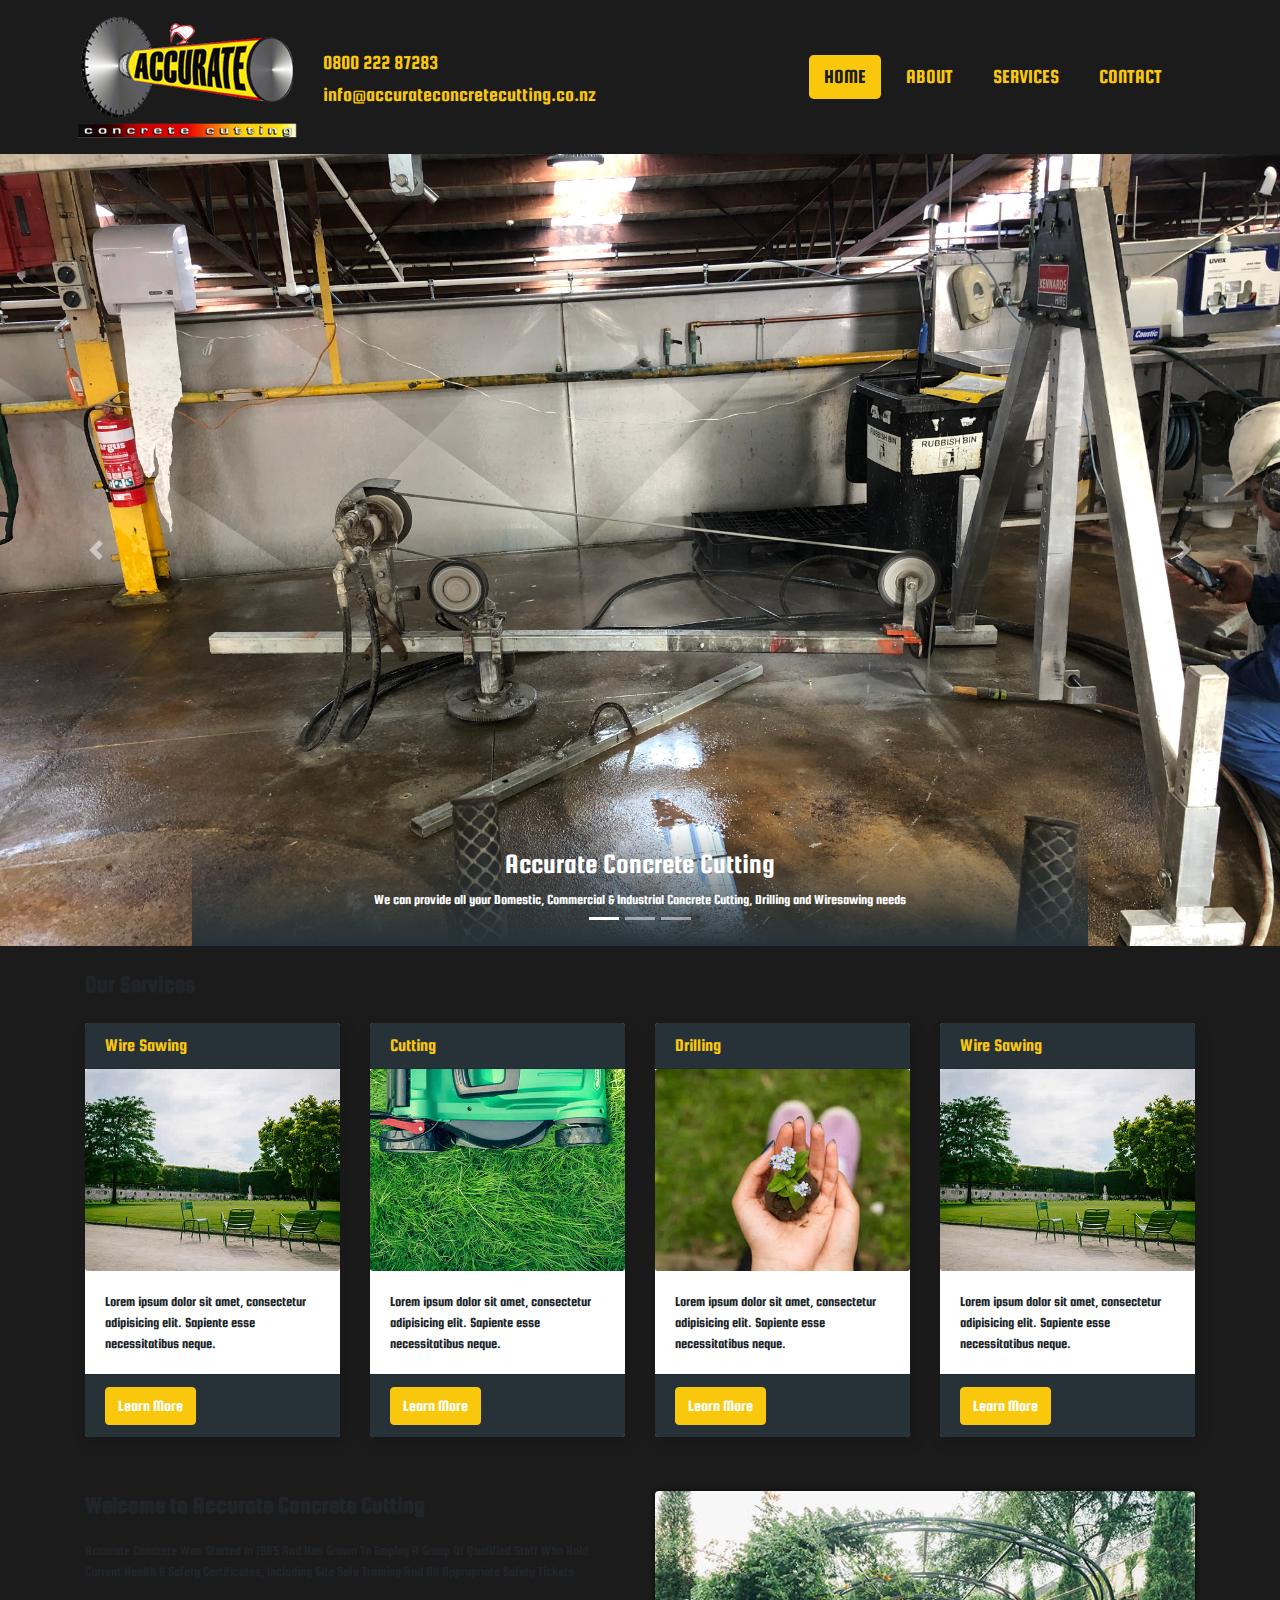
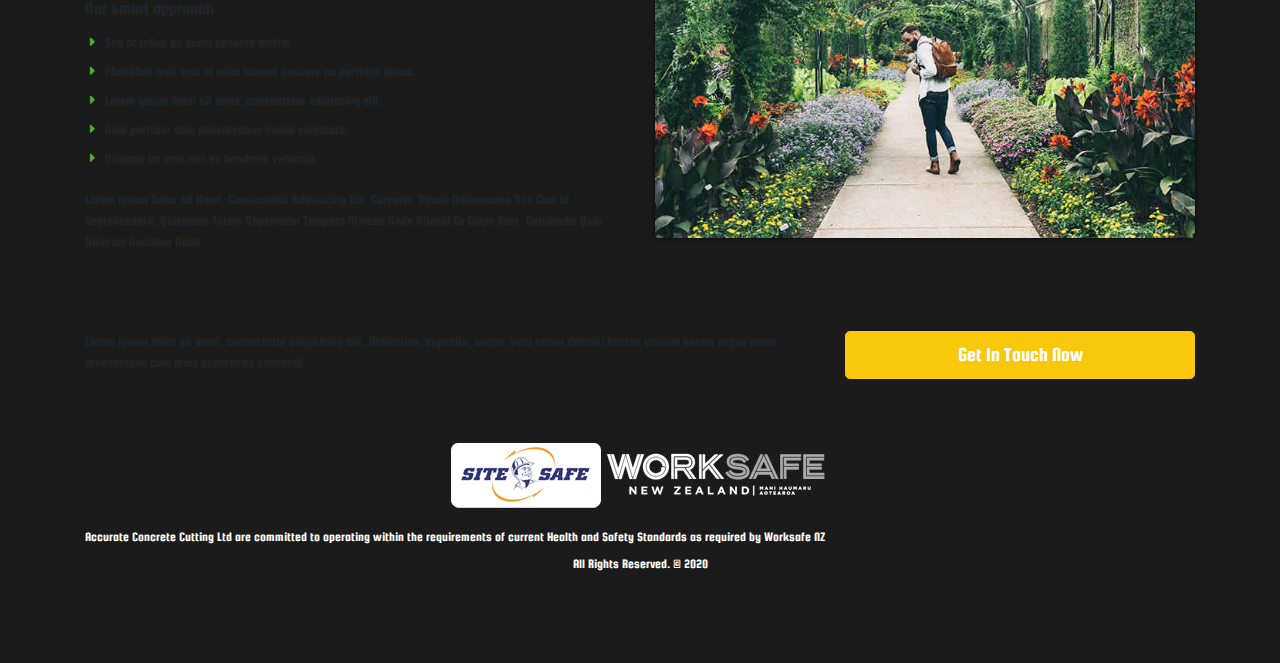
<file: public/index.html>
<!DOCTYPE html>
<html lang="en">

<head>
  <meta charset="utf-8">
  <meta name="viewport" content="width=device-width, initial-scale=1, shrink-to-fit=no">
  <meta name="description" content="">
  <meta name="keywords" content="concrete, drilling, wire, sawing" />
  <meta name="author" content="">
  <title>Accurate Concrete Cutting</title>
  <!-- Bootstrap core CSS -->
  <link href="vendor/bootstrap/css/bootstrap.min.css" rel="stylesheet">
  <!-- Fontawesome CSS -->
  <link href="css/all.css" rel="stylesheet">
  <!-- Custom styles for this template -->
  <link href="css/style.css" rel="stylesheet">

  <!-- Navigation -->
  <nav class="navbar  navbar-expand-lg navbar-dark top-nav">
    <div class="container">
      <a class="navbar-brand" href="index.html">
        <img src="images/header-logo.png" alt="logo" />
      </a>

      <ul class="navbar-contactinfo">
        <li>
          <h5>0800 222 87283</h5>
        </li>
        <li>
          <h5>info@accurateconcretecutting.co.nz</h5>
        </li>
      </ul>

      <button class="navbar-toggler navbar-toggler-right" type="button" data-toggle="collapse" data-target="#navbarResponsive" aria-controls="navbarResponsive" aria-expanded="false" aria-label="Toggle navigation">
        <span class="fas fa-bars"></span>
      </button>
      <div class="collapse navbar-collapse" id="navbarResponsive">
        <ul class="navbar-nav ml-auto">
          <li class="nav-item">
            <a class="nav-link active" href="index.html">Home</a>
          </li>
          <li class="nav-item">
            <a class="nav-link " href="about.html">About</a>
          </li>
          <li class="nav-item">
            <a class="nav-link" href="services.html">Services</a>
          </li>

          <li class="nav-item">
            <a class="nav-link" href="contact.html">Contact</a>
          </li>
        </ul>
      </div>
    </div>
  </nav>

</head>

<body>
  <!-- Page Content -->
  <div class="slider-main">
    <div id="carouselExampleIndicators" class="carousel slide carousel-fade" data-ride="carousel">

      <ol class="carousel-indicators">
        <li data-target="#carouselExampleIndicators" data-slide-to="0" class="active"></li>
        <li data-target="#carouselExampleIndicators" data-slide-to="1"></li>
        <li data-target="#carouselExampleIndicators" data-slide-to="2"></li>
      </ol>
      <div class="carousel-inner" role="listbox">

        <!-- Slide One - Set the background image for this slide in the line below -->
        <div class="carousel-item active" style="background-image: url('images/IMG-6369.jpg')">
          <div class="carousel-caption d-none d-md-block">

            <h3>Accurate Concrete Cutting</h3>
            <p>We can provide all your Domestic, Commercial & Industrial Concrete Cutting, Drilling and Wiresawing needs</p>
          </div>
        </div>
        <!-- Slide Two - Set the background image for this slide in the line below -->
        <div class="carousel-item" style="background-image: url('images/homepaveslider-1.jpg')">
          <div class="carousel-caption d-none d-md-block">
            <h3>Accurate Concrete Cutting</h3>
            <p>We can provide all your Domestic, Commercial & Industrial Concrete Cutting, Drilling and Wiresawing needs</p>
          </div>
        </div>
        <!-- Slide Three - Set the background image for this slide in the line below -->
        <div class="carousel-item" style="background-image: url('images/IMG-6495-cropped2.jpg')">
          <div class="carousel-caption d-none d-md-block">
            <h3>Accurate Concrete Cutting</h3>
            <p>We can provide all your Domestic, Commercial & Industrial Concrete Cutting, Drilling and Wiresawing needs</p>
          </div>
        </div>
      </div>
      <a class="carousel-control-prev" href="#carouselExampleIndicators" role="button" data-slide="prev">
        <span class="carousel-control-prev-icon" aria-hidden="true"></span>
        <span class="sr-only">Previous</span>
      </a>
      <a class="carousel-control-next" href="#carouselExampleIndicators" role="button" data-slide="next">
        <span class="carousel-control-next-icon" aria-hidden="true"></span>
        <span class="sr-only">Next</span>
      </a>
    </div>

    <div class="container">
      <div class="services-bar">
        <h1 class="my-4">Our Services </h1>
        <!-- Services Section -->
        <div class="row">
         <div class="col-lg-3 mb-4">
            <div class="card h-100">
              <h4 class="card-header">Wire Sawing</h4>
              <div class="card-img">
                <img class="img-fluid" src="images/services-img-03.jpg" alt="" />
              </div>
              <div class="card-body">
                <p class="card-text">Lorem ipsum dolor sit amet, consectetur adipisicing elit. Sapiente esse necessitatibus neque.</p>
              </div>
              <div class="card-footer">
                <a href="#" class="btn btn-primary">Learn More</a>
              </div>
            </div>
          </div>
          <div class="col-lg-3 mb-4">
            <div class="card h-100">
              <h4 class="card-header">Cutting</h4>
              <div class="card-img">
                <img class="img-fluid" src="images/services-img-01.jpg" alt="" />
              </div>
              <div class="card-body">
                <p class="card-text">Lorem ipsum dolor sit amet, consectetur adipisicing elit. Sapiente esse necessitatibus neque.</p>
              </div>
              <div class="card-footer">
                <a href="#" class="btn btn-primary">Learn More</a>
              </div>
            </div>
          </div>
          <div class="col-lg-3 mb-4">
            <div class="card h-100">
              <h4 class="card-header">Drilling</h4>
              <div class="card-img">
                <img class="img-fluid" src="images/services-img-02.jpg" alt="" />
              </div>
              <div class="card-body">
                <p class="card-text">Lorem ipsum dolor sit amet, consectetur adipisicing elit. Sapiente esse necessitatibus neque.</p>
              </div>
              <div class="card-footer">
                <a href="#" class="btn btn-primary">Learn More</a>
              </div>
            </div>
          </div>
          <div class="col-lg-3 mb-4">
            <div class="card h-100">
              <h4 class="card-header">Wire Sawing</h4>
              <div class="card-img">
                <img class="img-fluid" src="images/services-img-03.jpg" alt="" />
              </div>
              <div class="card-body">
                <p class="card-text">Lorem ipsum dolor sit amet, consectetur adipisicing elit. Sapiente esse necessitatibus neque.</p>
              </div>
              <div class="card-footer">
                <a href="#" class="btn btn-primary">Learn More</a>
              </div>
            </div>
          </div>
        </div>
        <!-- /.row -->
      </div>
      <!-- About Section -->
      <div class="about-main">
        <div class="row">
          <div class="col-lg-6">
            <h2>Welcome to Accurate Concrete Cutting</h2>
            <p>Accurate Concrete was started in 1985 and has grown to employ a group of qualified staff who hold current health & safety certificates, including Site Safe training and all appropriate safety tickets</p>
            <h5>Our smart approach</h5>
            <ul>
              <li>Sed at tellus eu quam posuere mattis.</li>
              <li>Phasellus quis erat et enim laoreet posuere ac porttitor ipsum.</li>
              <li>Lorem ipsum dolor sit amet, consectetur adipiscing elit.</li>
              <li>Duis porttitor odio pellentesque mollis vulputate.</li>
              <li>Quisque ac eros non ex hendrerit vehicula.</li>
            </ul>
            <p>Lorem ipsum dolor sit amet, consectetur adipisicing elit. Corporis, omnis doloremque non cum id reprehenderit, quisquam totam aspernatur tempora minima unde aliquid ea culpa sunt. Reiciendis quia dolorum ducimus unde.</p>
          </div>
          <div class="col-lg-6">
            <img class="img-fluid rounded" src="images/about-img.jpg" alt="" />
          </div>
        </div>
        <!-- /.row -->
      </div>

      <hr>
      <!-- Get In Touch Now Section -->
      <div class="row mb-4">
        <div class="col-md-8">
          <p>Lorem ipsum dolor sit amet, consectetur adipisicing elit. Molestias, expedita, saepe, vero rerum deleniti beatae veniam harum neque nemo praesentium cum alias asperiores commodi.</p>
        </div>
        <div class="col-md-4">
          <a class="btn btn-lg btn-secondary btn-block" href="#">Get In Touch Now</a>
        </div>
      </div>
    </div>
</body>
<!-- /.container -->
<!--footer starts from here-->
<footer class="footer">
  <div class="container">
    <div class="footer-logo">
      <a href="#"><img src="images/footer-sitesafe.png" alt="" /></a>
      <a href="#"><img src="images/worksafe-nz.png" alt="" /></a>
    </div>
    <div class="footer-text">
      <p>Accurate Concrete Cutting Ltd are committed to operating within the requirements of current Health and Safety Standards as required by Worksafe NZ</p>
      <p class="copyright text-center">All Rights Reserved. &copy; 2020 </p>
    </div>
  </div>
</footer>

<!-- Bootstrap core JavaScript -->
<script src="vendor/jquery/jquery.min.js"></script>
<script src="vendor/bootstrap/js/bootstrap.bundle.min.js"></script>

</html>
</file>
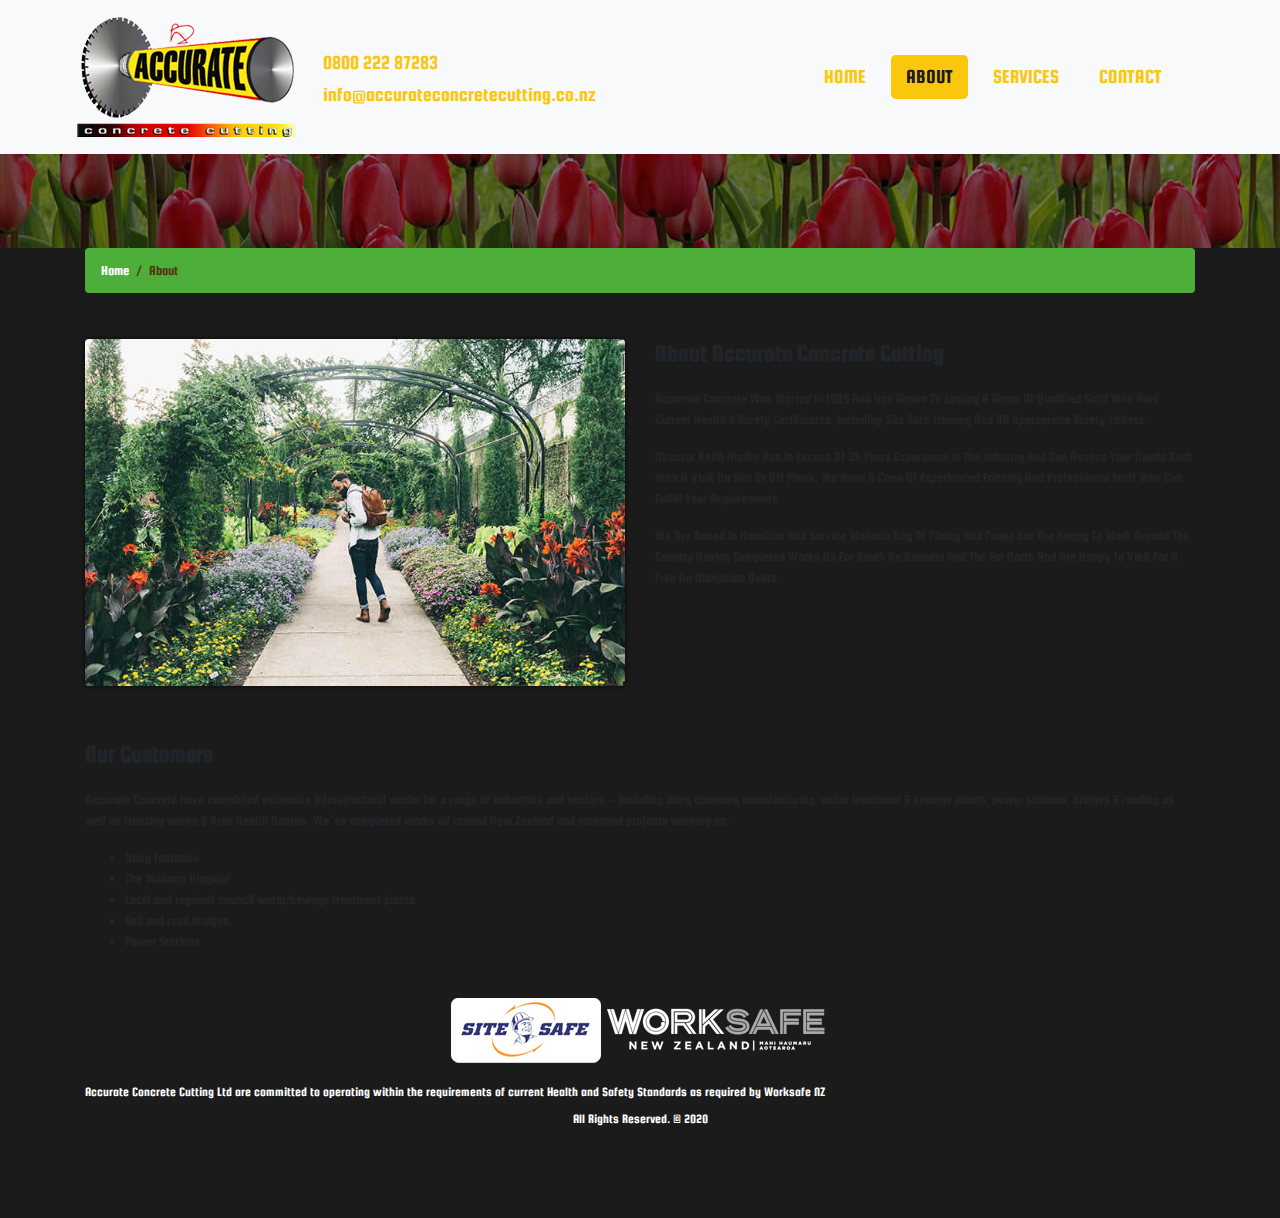
<file: public/about.html>
<!DOCTYPE html>
<html lang="en">
<head>
	<meta charset="utf-8">
	<!-- <meta name="viewport" content="width=device-width, initial-scale=1, shrink-to-fit=no"> -->
	<meta name="viewport" content="width=device-width, initial-scale=1.0">
	<meta name="description" content="">
	<meta name="author" content="">
	<title>Accurate Concrete Cutting </title>
	<!-- Bootstrap core CSS -->
	<link href="vendor/bootstrap/css/bootstrap.min.css" rel="stylesheet">
	<!-- Fontawesome CSS -->
	<link href="css/all.css" rel="stylesheet">
	<!-- Custom styles for this template -->
	<link href="css/style.css" rel="stylesheet">
</head>
<body>
	<!-- Navigation -->
    <nav class="navbar fixed-top navbar-expand-lg navbar-dark bg-light top-nav fixed-top">
        <div class="container">
            <a class="navbar-brand" href="index.html">
            <img src="images/header-logo.png" alt="logo" />
			</a>
			
				<ul class="navbar-contactinfo" >
					<li><h5 >0800 222 87283</h5></li>			
					<li><h5 >info@accurateconcretecutting.co.nz</h5> </li>
				</ul>
			

            <button class="navbar-toggler navbar-toggler-right" type="button" data-toggle="collapse" data-target="#navbarResponsive" aria-controls="navbarResponsive" aria-expanded="false" aria-label="Toggle navigation">
				<span class="fas fa-bars"></span>
            </button>
            <div class="collapse navbar-collapse" id="navbarResponsive">
               <ul class="navbar-nav ml-auto">						
                  <li class="nav-item">
                     <a class="nav-link" href="index.html">Home</a>
                  </li>
                  <li class="nav-item">
                     <a class="nav-link active" href="about.html">About</a>
                  </li>
                  <li class="nav-item">
                     <a class="nav-link" href="services.html">Services</a>
                  </li>
 
                  <li class="nav-item">
                     <a class="nav-link" href="contact.html">Contact</a>
                  </li>
               </ul>
            </div>
        </div>
    </nav>
	<!-- full Title -->
	<div class="full-title">
		<div class="container">
			<!-- Page Heading/Breadcrumbs -->
			<h1 class="mt-4 mb-3">About
			</h1>
		</div>
	</div>
    <!-- Page Content -->
    <div class="container">
		<div class="breadcrumb-main">
			<ol class="breadcrumb">
				<li class="breadcrumb-item">
					<a href="index.html">Home</a>
				</li>
				<li class="breadcrumb-item active">About</li>
			</ol>
		</div>
		<!-- About Content -->
		<div class="about-main">
			<div class="row">
				<div class="col-lg-6">
					<img class="img-fluid rounded mb-4" src="images/about-img.jpg" alt="" />
				</div>
				<div class="col-lg-6">
					<h2>About Accurate Concrete Cutting</h2>
					<p>Accurate Concrete was started in 1985 and has grown to employ a group of qualified staff who hold current health & safety certificates, including Site Safe training and all appropriate safety tickets.</p>
					<p>Director Keith Hardie has in excess of 35 years experience in the industry and can assess your needs both with a visit on site or off plans. We have a crew of experienced friendly and professional staff who can fulfill your requirements.</p>
					<p>We are based in Hamilton and service Waikato Bay of Plenty and Taupo but are happy to work around the country having completed works as far south as Dunedin and the Far North and are happy to visit for a free no obligation quote</p>
				</div>
			</div>
			<!-- /.row -->
		</div>


		<!-- Our Customers -->
		<div class="customers-box"> 
			<h2>Our Customers</h2>
			<p>Accurate Concrete have completed extensive infrastructural works for a range of industries and sectors – including dairy company manufacturing, water treatment & sewage plants, power stations, bridges & roading as well as freezing works & Area Health Boards. We’ve completed works all around New Zealand and managed projects working on:</p>
			<ul>
				<li>Dairy factories</li>
				<li>The Waikato Hospital</li>
				<li>Local and regional council water/sewage treatment plants</li>
				<li>Rail and road bridges</li>
				<li>Power Stations</li>
			</ul>
			<!-- /.row -->
		</div>
		<!-- /.container -->
	</div>

     <!--footer starts from here-->
	 <footer class="footer">
		<div class="container">
		<div class="footer-logo">
		   <a href="#"><img src="images/footer-sitesafe.png" alt="" /></a>
		   <a href="#"><img src="images/worksafe-nz.png" alt="" /></a>
		</div>
		<div class="footer-text">
		<p>Accurate Concrete Cutting Ltd are committed to operating within the requirements of current Health and Safety Standards as required by Worksafe NZ</p>
		<p class="copyright text-center">All Rights Reserved. &copy; 2020 </p>
		</div>
		</div>
	 </footer>


<!-- Bootstrap core JavaScript -->
<script src="vendor/jquery/jquery.min.js"></script>
<script src="vendor/bootstrap/js/bootstrap.bundle.min.js"></script>
</body>
</html>
</file>
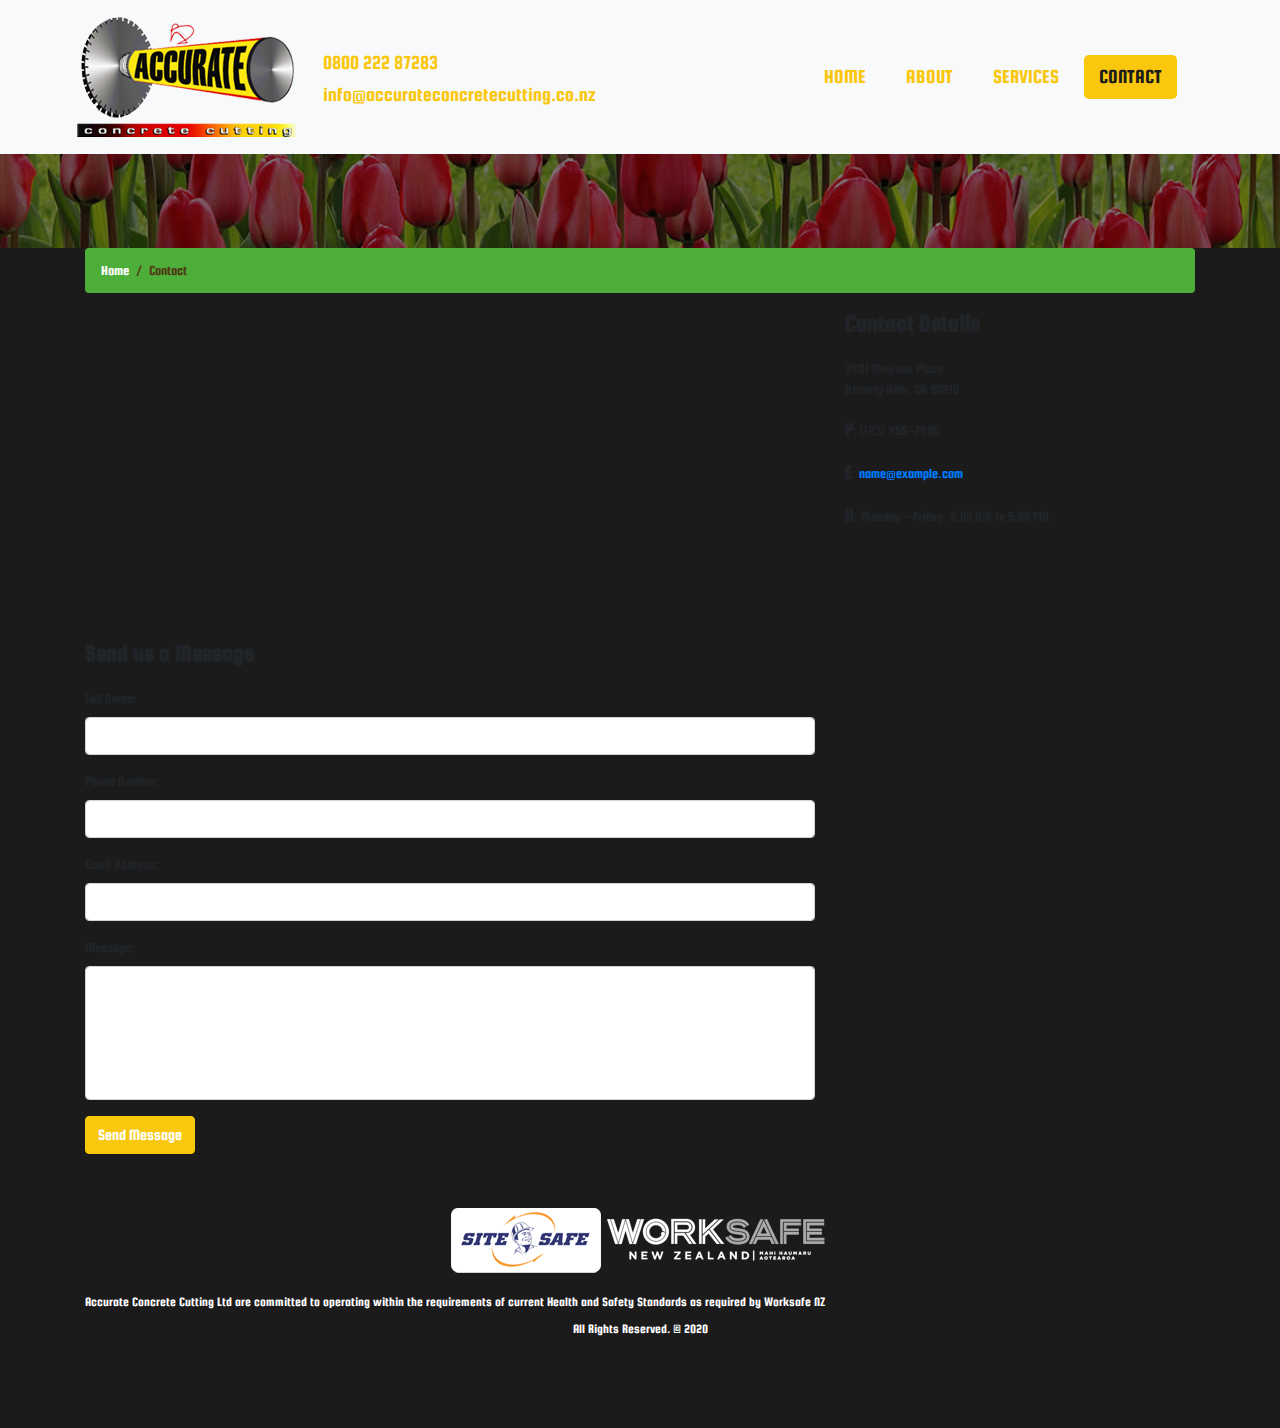
<file: public/contact.html>
<!DOCTYPE html>
<html lang="en">
<head>
	<meta charset="utf-8">
	<meta name="viewport" content="width=device-width, initial-scale=1, shrink-to-fit=no">
	<meta name="description" content="">
	<meta name="author" content="">
	<title>Accurate Concrete Cutting</title>
	<!-- Bootstrap core CSS -->
	<link href="vendor/bootstrap/css/bootstrap.min.css" rel="stylesheet">
	<!-- Fontawesome CSS -->
	<link href="css/all.css" rel="stylesheet">
	<!-- Custom styles for this template -->
	<link href="css/style.css" rel="stylesheet">
</head>
<body>
	<!-- Navigation -->
  <nav class="navbar fixed-top navbar-expand-lg navbar-dark bg-light top-nav fixed-top">
    <div class="container">
        <a class="navbar-brand" href="index.html">
        <img src="images/header-logo.png" alt="logo" />
  </a>
  
    <ul class="navbar-contactinfo" >
      <li><h5 >0800 222 87283</h5></li>			
      <li><h5 >info@accurateconcretecutting.co.nz</h5> </li>
    </ul>
  

        <button class="navbar-toggler navbar-toggler-right" type="button" data-toggle="collapse" data-target="#navbarResponsive" aria-controls="navbarResponsive" aria-expanded="false" aria-label="Toggle navigation">
    <span class="fas fa-bars"></span>
        </button>
        <div class="collapse navbar-collapse" id="navbarResponsive">
           <ul class="navbar-nav ml-auto">						
              <li class="nav-item">
                 <a class="nav-link" href="index.html">Home</a>
              </li>
              <li class="nav-item">
                 <a class="nav-link " href="about.html">About</a>
              </li>
              <li class="nav-item">
                 <a class="nav-link" href="services.html">Services</a>
              </li>

              <li class="nav-item">
                 <a class="nav-link active" href="contact.html">Contact</a>
              </li>
           </ul>
        </div>
    </div>
</nav>
	<!-- full Title -->
	<div class="full-title">
		<div class="container">
			<!-- Page Heading/Breadcrumbs -->
			<h1 class="mt-4 mb-3">Contact
				<small>Subheading</small>
			</h1>
		</div>
	</div>

    <!-- Page Content -->
    <div class="container">
		<div class="breadcrumb-main">
			<ol class="breadcrumb">
				<li class="breadcrumb-item">
					<a href="index.html">Home</a>
				</li>
				<li class="breadcrumb-item active">Contact</li>
			</ol>
		</div>

      <!-- Content Row -->
      <div class="row">
        <!-- Map Column -->
        <div class="col-lg-8 mb-4">
          <!-- Embedded Google Map -->
          <iframe width="100%" height="300px" frameborder="0" scrolling="no" marginheight="0" marginwidth="0" src="http://maps.google.com/maps?hl=en&amp;ie=UTF8&amp;ll=37.0625,-95.677068&amp;spn=56.506174,79.013672&amp;t=m&amp;z=4&amp;output=embed"></iframe>
        </div>
        <!-- Contact Details Column -->
        <div class="col-lg-4 mb-4 contact-right">
          <h3>Contact Details</h3>
          <p>
            3481 Melrose Place
            <br>Beverly Hills, CA 90210
            <br>
          </p>
          <p>
            <abbr title="Phone">P</abbr>: (123) 456-7890
          </p>
          <p>
            <abbr title="Email">E</abbr>:
            <a href="mailto:name@example.com">name@example.com
            </a>
          </p>
          <p>
            <abbr title="Hours">H</abbr>: Monday - Friday: 9:00 AM to 5:00 PM
          </p>
        </div>
      </div>
      <!-- /.row -->

      <!-- Contact Form -->
      <!-- In order to set the email address and subject line for the contact form go to the bin/contact_me.php file. -->
      <div class="row">
        <div class="col-lg-8 mb-4 contact-left">
          <h3>Send us a Message</h3>
          <form name="sentMessage" id="contactForm" novalidate>
            <div class="control-group form-group">
              <div class="controls">
                <label>Full Name:</label>
                <input type="text" class="form-control" id="name" required data-validation-required-message="Please enter your name.">
                <p class="help-block"></p>
              </div>
            </div>
            <div class="control-group form-group">
              <div class="controls">
                <label>Phone Number:</label>
                <input type="tel" class="form-control" id="phone" required data-validation-required-message="Please enter your phone number.">
              </div>
            </div>
            <div class="control-group form-group">
              <div class="controls">
                <label>Email Address:</label>
                <input type="email" class="form-control" id="email" required data-validation-required-message="Please enter your email address.">
              </div>
            </div>
            <div class="control-group form-group">
              <div class="controls">
                <label>Message:</label>
                <textarea rows="5" cols="100" class="form-control" id="message" required data-validation-required-message="Please enter your message" maxlength="999" style="resize:none"></textarea>
              </div>
            </div>
            <div id="success"></div>
            <!-- For success/fail messages -->
            <button type="submit" class="btn btn-primary" id="sendMessageButton">Send Message</button>
          </form>
        </div>

      </div>
      <!-- /.row -->

    </div>
    <!-- /.container -->

    <!--footer starts from here-->
    <footer class="footer">
      <div class="container">
      <div class="footer-logo">
         <a href="#"><img src="images/footer-sitesafe.png" alt="" /></a>
         <a href="#"><img src="images/worksafe-nz.png" alt="" /></a>
      </div>
      <div class="footer-text">
      <p>Accurate Concrete Cutting Ltd are committed to operating within the requirements of current Health and Safety Standards as required by Worksafe NZ</p>
      <p class="copyright text-center">All Rights Reserved. &copy; 2020 </p>
      </div>
      </div>
   </footer>
  
<!-- Bootstrap core JavaScript -->
<script src="vendor/jquery/jquery.min.js"></script>
<script src="vendor/bootstrap/js/bootstrap.bundle.min.js"></script>
<!-- Contact form JavaScript -->
<script src="js/jqBootstrapValidation.js"></script>
<script src="js/contact_me.js"></script>
</body>
</html>
</file>
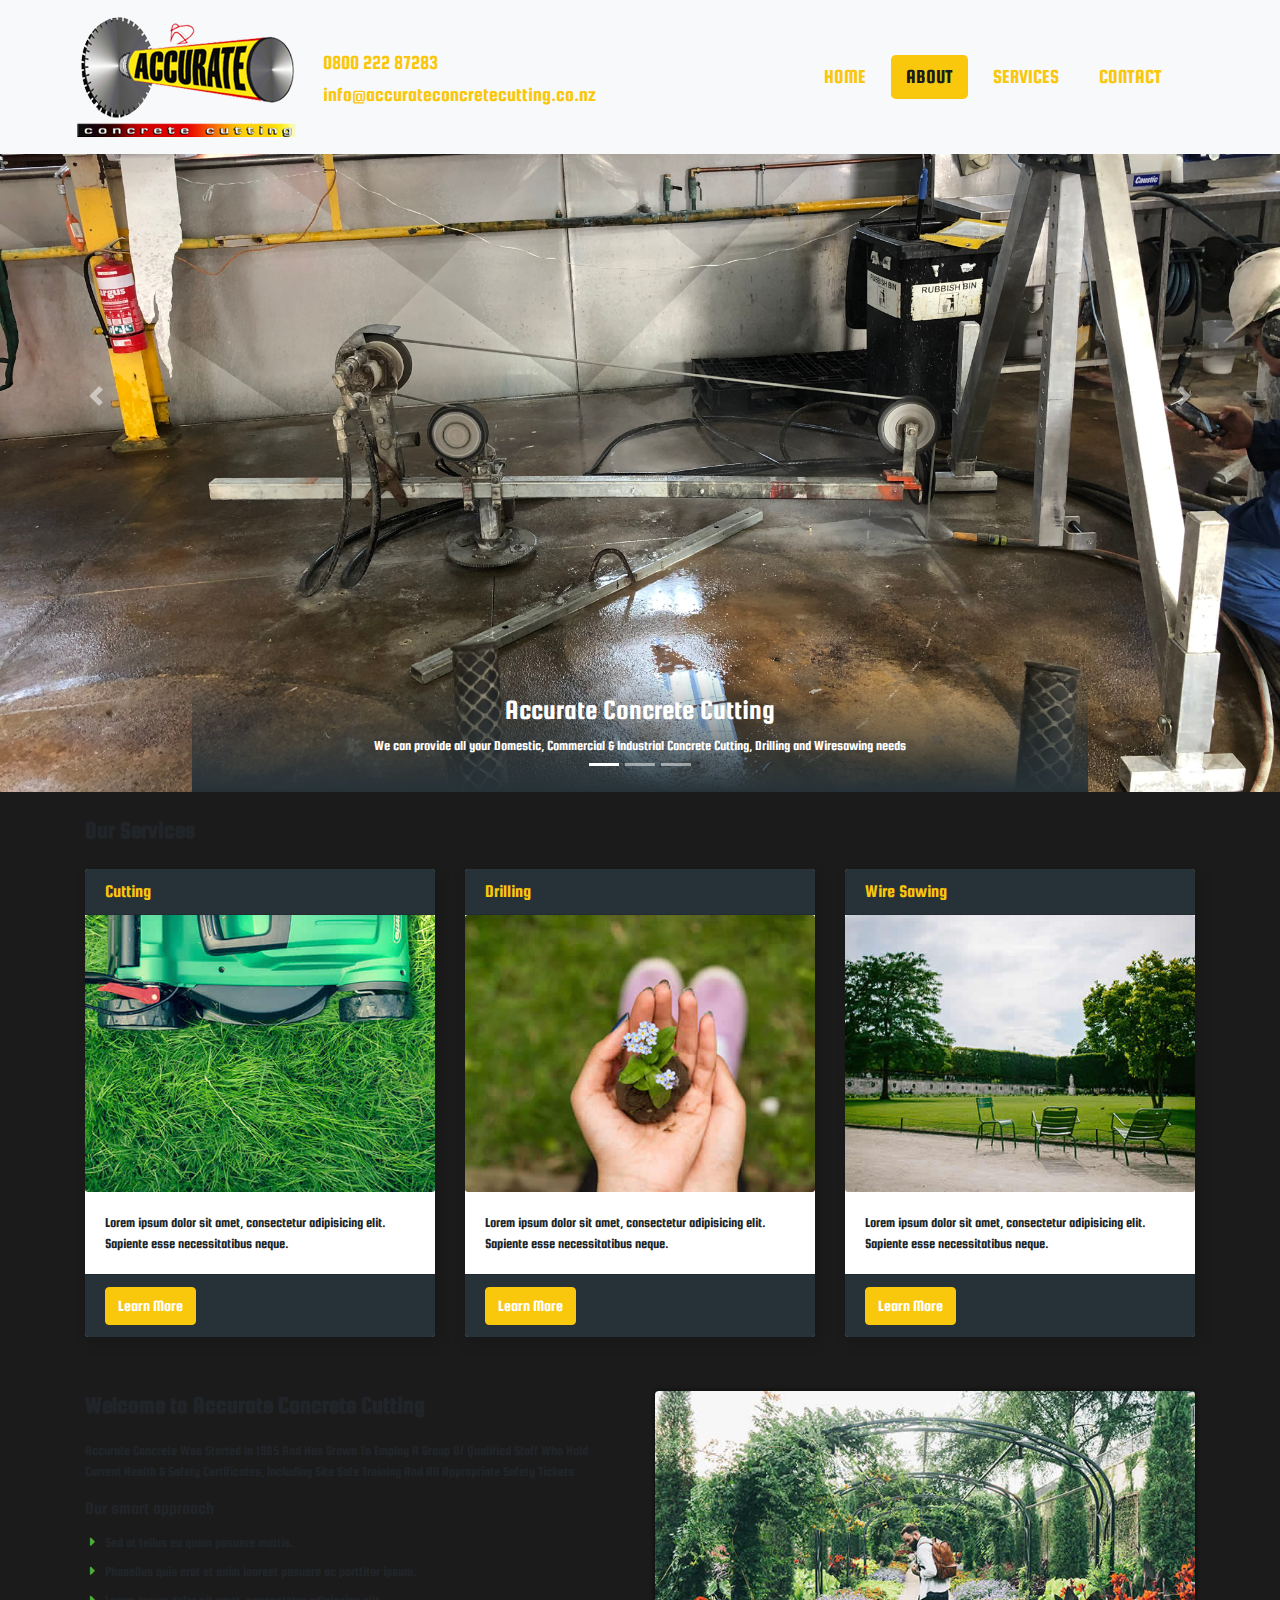
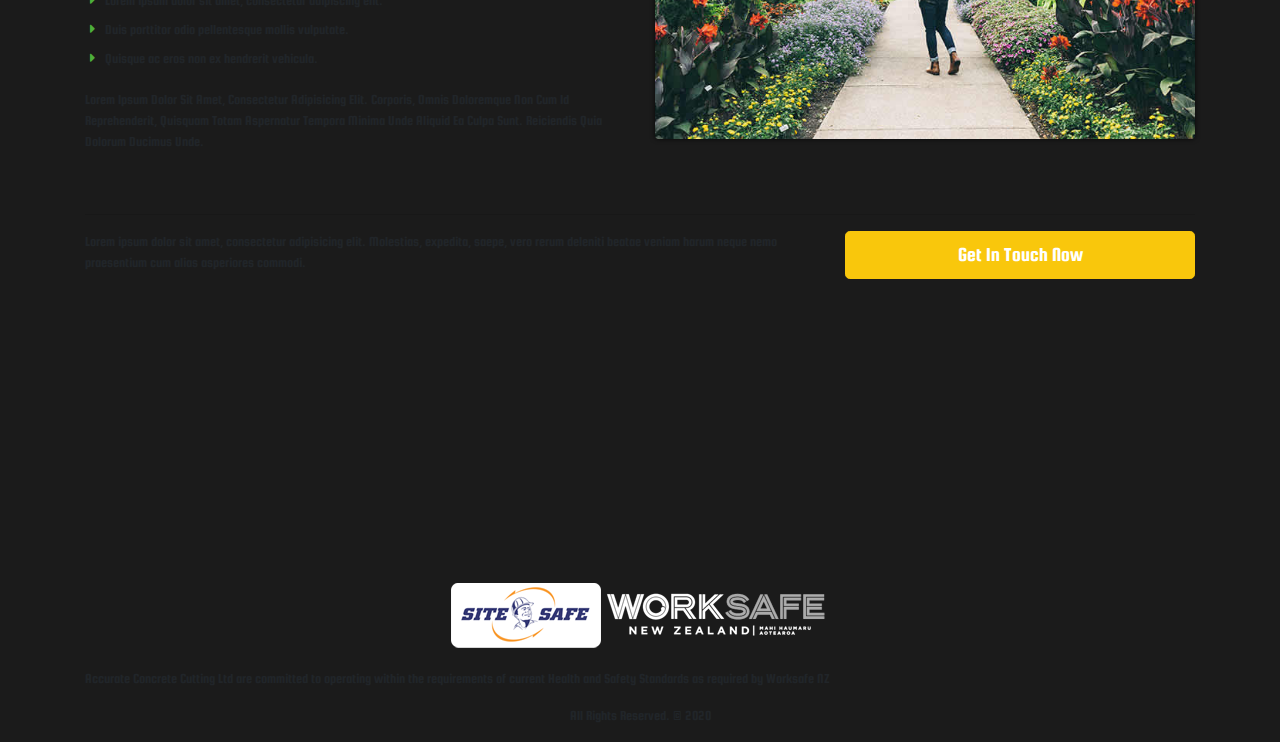
<file: public/index copy.html>
<!DOCTYPE html>
<html lang="en">
<head>
	<meta charset="utf-8">
	<meta name="viewport" content="width=device-width, initial-scale=1, shrink-to-fit=no">
	<meta name="description" content="">
	<meta name="author" content="">
	<title>N & LW Lawn Care - Landscaping Bootstrap4 HTML5 Responsive Template </title>
	<!-- Bootstrap core CSS -->
	<link href="vendor/bootstrap/css/bootstrap.min.css" rel="stylesheet">
	<!-- Fontawesome CSS -->
	<link href="css/all.css" rel="stylesheet">
	<!-- Custom styles for this template -->
   <link href="css/style.css" rel="stylesheet">
   
   <!-- Navigation -->
   <nav class="navbar fixed-top navbar-expand-lg navbar-dark bg-light top-nav fixed-top">
      <div class="container">
          <a class="navbar-brand" href="index.html">
          <img src="images/header-logo.png" alt="logo" />
       </a>
       
          <ul class="navbar-contactinfo" >
             <li><h5 >0800 222 87283</h5></li>			
             <li><h5 >info@accurateconcretecutting.co.nz</h5> </li>
          </ul>
       

          <button class="navbar-toggler navbar-toggler-right" type="button" data-toggle="collapse" data-target="#navbarResponsive" aria-controls="navbarResponsive" aria-expanded="false" aria-label="Toggle navigation">
          <span class="fas fa-bars"></span>
          </button>
          <div class="collapse navbar-collapse" id="navbarResponsive">
             <ul class="navbar-nav ml-auto">						
                <li class="nav-item">
                   <a class="nav-link" href="index.html">Home</a>
                </li>
                <li class="nav-item">
                   <a class="nav-link active" href="about.html">About</a>
                </li>
                <li class="nav-item">
                   <a class="nav-link" href="services.html">Services</a>
                </li>

                <li class="nav-item">
                   <a class="nav-link" href="contact.html">Contact</a>
                </li>
             </ul>
          </div>
      </div>
  </nav>

</head>
<body>
    <!-- Page Content -->
    <div class="slider-main">
      <div id="carouselExampleIndicators" class="carousel slide carousel-fade" data-ride="carousel" >
           
      <ol class="carousel-indicators">
         <li data-target="#carouselExampleIndicators" data-slide-to="0" class="active"></li>
         <li data-target="#carouselExampleIndicators" data-slide-to="1"></li>
         <li data-target="#carouselExampleIndicators" data-slide-to="2"></li>
      </ol>
      <div class="carousel-inner" role="listbox">

         <!-- Slide One - Set the background image for this slide in the line below -->
         <div class="carousel-item active" style="background-image: url('images/IMG-6369.jpg')">
            <div class="carousel-caption d-none d-md-block">
               
               <h3>Accurate Concrete Cutting</h3>
               <p>We can provide all your Domestic, Commercial & Industrial Concrete Cutting, Drilling and Wiresawing needs</p>
            </div>
         </div>
         <!-- Slide Two - Set the background image for this slide in the line below -->
         <div class="carousel-item" style="background-image: url('images/homepaveslider-1.jpg')">
            <div class="carousel-caption d-none d-md-block">
               <h3>Accurate Concrete Cutting</h3>
               <p>We can provide all your Domestic, Commercial & Industrial Concrete Cutting, Drilling and Wiresawing needs</p>
            </div>
         </div>
         <!-- Slide Three - Set the background image for this slide in the line below -->
         <div class="carousel-item" style="background-image: url('images/IMG-6495-cropped2.jpg')">
            <div class="carousel-caption d-none d-md-block">
               <h3>Accurate Concrete Cutting</h3>
               <p>We can provide all your Domestic, Commercial & Industrial Concrete Cutting, Drilling and Wiresawing needs</p>
            </div>
         </div>
      </div>
      <a class="carousel-control-prev" href="#carouselExampleIndicators" role="button" data-slide="prev">
      <span class="carousel-control-prev-icon" aria-hidden="true"></span>
      <span class="sr-only">Previous</span>
      </a>
      <a class="carousel-control-next" href="#carouselExampleIndicators" role="button" data-slide="next">
      <span class="carousel-control-next-icon" aria-hidden="true"></span>
      <span class="sr-only">Next</span>
      </a>
    </div>

    <div class="container">
        <div class="services-bar">
            <h1 class="my-4">Our Services </h1>
            <!-- Services Section -->
            <div class="row">
               <div class="col-lg-4 mb-4">
                  <div class="card h-100">
                     <h4 class="card-header">Cutting</h4>
                     <div class="card-img">
                        <img class="img-fluid" src="images/services-img-01.jpg" alt="" />
                     </div>
                     <div class="card-body">
                        <p class="card-text">Lorem ipsum dolor sit amet, consectetur adipisicing elit. Sapiente esse necessitatibus neque.</p>
                     </div>
                     <div class="card-footer">
                        <a href="#" class="btn btn-primary">Learn More</a>
                     </div>
                  </div>
               </div>
               <div class="col-lg-4 mb-4">
                  <div class="card h-100">
                     <h4 class="card-header">Drilling</h4>
                     <div class="card-img">
                        <img class="img-fluid" src="images/services-img-02.jpg" alt="" />
                     </div>
                     <div class="card-body">
                        <p class="card-text">Lorem ipsum dolor sit amet, consectetur adipisicing elit. Sapiente esse necessitatibus neque.</p>
                     </div>
                     <div class="card-footer">
                        <a href="#" class="btn btn-primary">Learn More</a>
                     </div>
                  </div>
               </div>
               <div class="col-lg-4 mb-4">
                  <div class="card h-100">
                     <h4 class="card-header">Wire Sawing</h4>
                     <div class="card-img">
                        <img class="img-fluid" src="images/services-img-03.jpg" alt="" />
                     </div>
                     <div class="card-body">
                        <p class="card-text">Lorem ipsum dolor sit amet, consectetur adipisicing elit. Sapiente esse necessitatibus neque.</p>
                     </div>
                     <div class="card-footer">
                        <a href="#" class="btn btn-primary">Learn More</a>
                     </div>
                  </div>
               </div>
            </div>
            <!-- /.row -->
        </div>
        <!-- About Section -->
        <div class="about-main">
            <div class="row">
               <div class="col-lg-6">
                  <h2>Welcome to Accurate Concrete Cutting</h2>
                  <p>Accurate Concrete was started in 1985 and has grown to employ a group of qualified staff who hold current health & safety certificates, including Site Safe training and all appropriate safety tickets</p>
                  <h5>Our smart approach</h5>
                  <ul>
                     <li>Sed at tellus eu quam posuere mattis.</li>
                     <li>Phasellus quis erat et enim laoreet posuere ac porttitor ipsum.</li>
                     <li>Lorem ipsum dolor sit amet, consectetur adipiscing elit.</li>
                     <li>Duis porttitor odio pellentesque mollis vulputate.</li>
                     <li>Quisque ac eros non ex hendrerit vehicula.</li>
                  </ul>
                  <p>Lorem ipsum dolor sit amet, consectetur adipisicing elit. Corporis, omnis doloremque non cum id reprehenderit, quisquam totam aspernatur tempora minima unde aliquid ea culpa sunt. Reiciendis quia dolorum ducimus unde.</p>
               </div>
               <div class="col-lg-6">
                  <img class="img-fluid rounded" src="images/about-img.jpg" alt="" />
               </div>
            </div>
            <!-- /.row -->
        </div>

        <hr>
        <!-- Get In Touch Now Section -->
        <div class="row mb-4">
            <div class="col-md-8">
               <p>Lorem ipsum dolor sit amet, consectetur adipisicing elit. Molestias, expedita, saepe, vero rerum deleniti beatae veniam harum neque nemo praesentium cum alias asperiores commodi.</p>
            </div>
            <div class="col-md-4">
               <a class="btn btn-lg btn-secondary btn-block" href="#">Get In Touch Now</a>
            </div>
        </div>
    </div>
   </body>
    <!-- /.container -->
       <!--footer starts from here-->
       <footer class="footer">

         <div class="col-lg-3 col-md-6 col-sm-6"></div>


   
                  </div>
               </li>
            </ul>
            <!--footer_ul_amrc ends here-->
         </div>
      </div>
   </div>
     <div class="container">
         <div class="footer-logo">
     <a href="#"><img src="images/footer-sitesafe.png" alt="" /></a>
     <a href="#"><img src="images/worksafe-nz.png" alt="" /></a>
      </div>
         <!--foote_bottom_ul_amrc ends here-->
         <p>Accurate Concrete Cutting Ltd are committed to operating within the requirements of current Health and Safety Standards as required by Worksafe NZ</p>
         <p class="copyright text-center">All Rights Reserved. &copy; 2020 </p>

     </div>
 </footer>

	  
<!-- Bootstrap core JavaScript -->
<script src="vendor/jquery/jquery.min.js"></script>
<script src="vendor/bootstrap/js/bootstrap.bundle.min.js"></script>

</html>
</file>
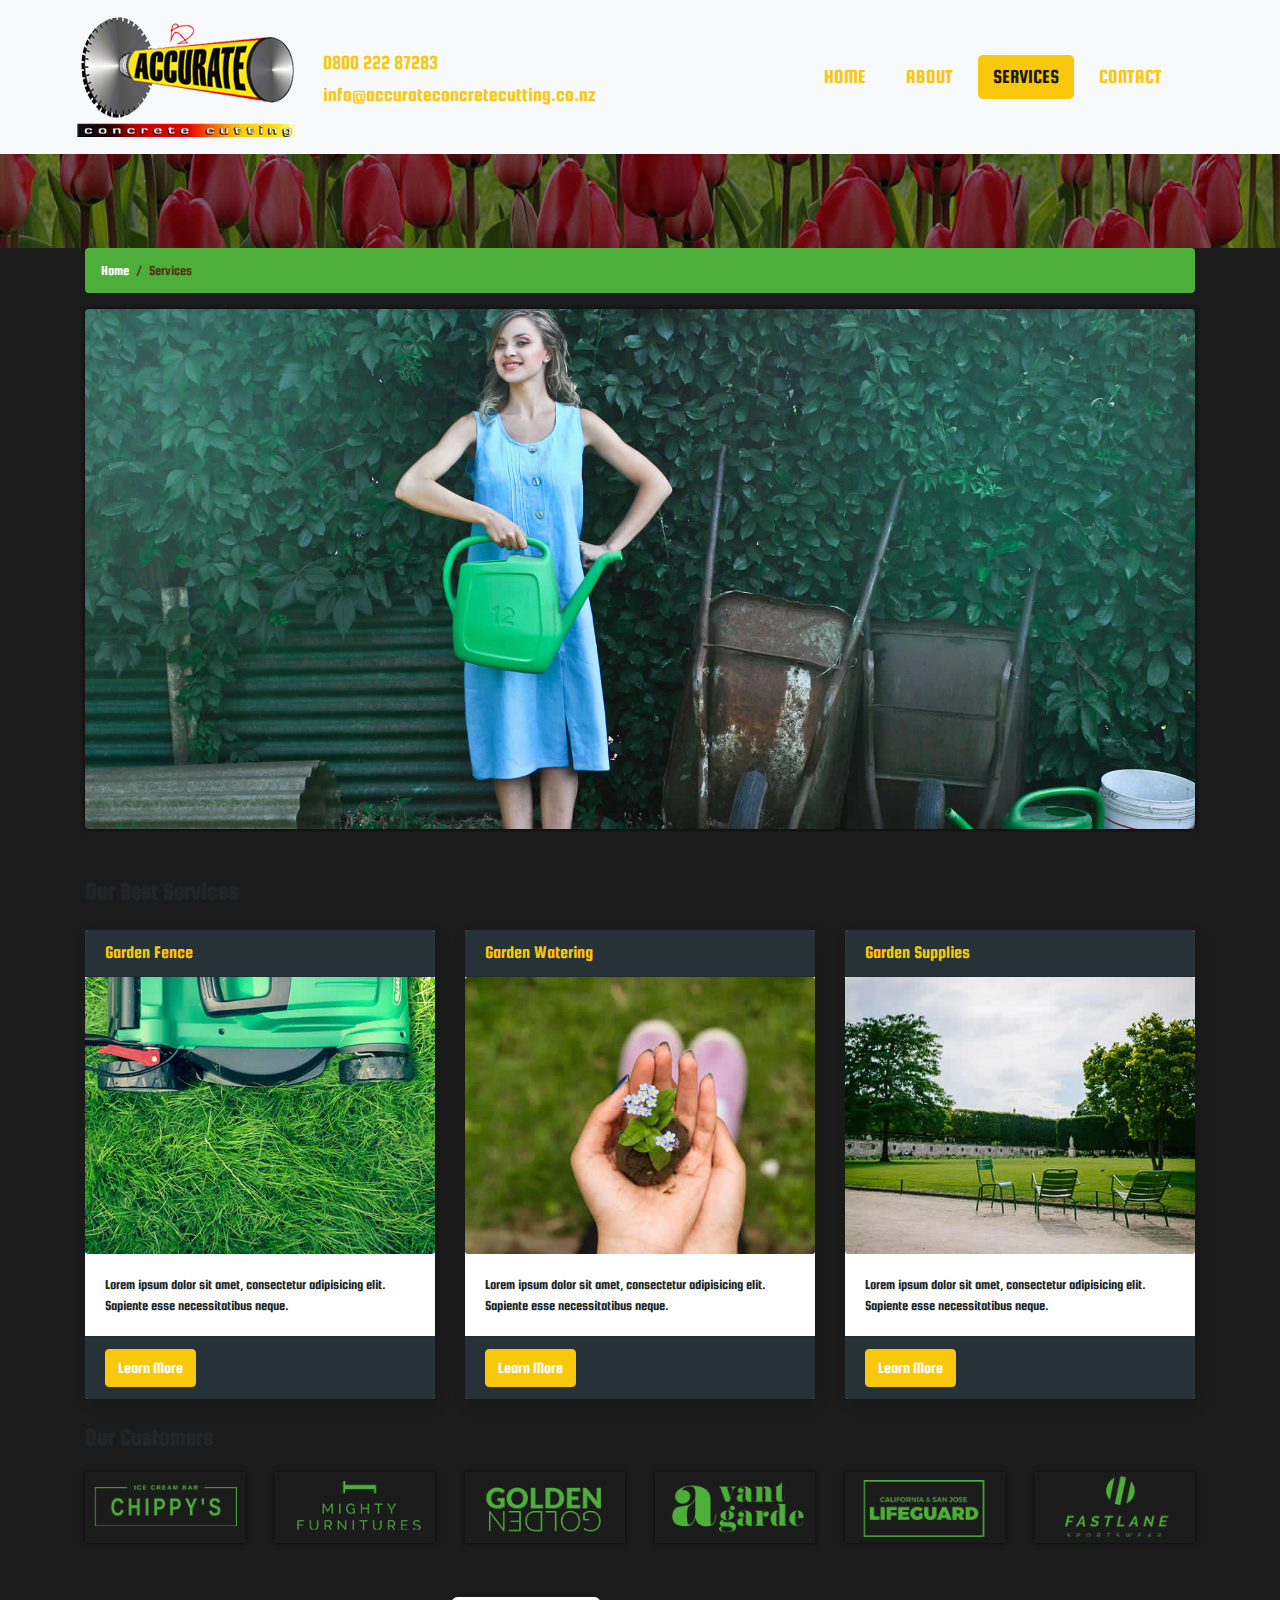
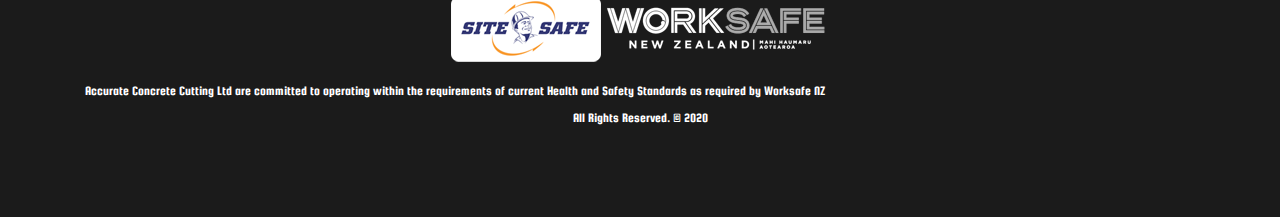
<file: public/services.html>
<!DOCTYPE html>
<html lang="en">
<head>
	<meta charset="utf-8">
	<meta name="viewport" content="width=device-width, initial-scale=1, shrink-to-fit=no">
	<meta name="description" content="">
	<meta name="author" content="">
	<title>Accurate Concrete Cutting </title>
	<!-- Bootstrap core CSS -->
	<link href="vendor/bootstrap/css/bootstrap.min.css" rel="stylesheet">
	<!-- Fontawesome CSS -->
	<link href="css/all.css" rel="stylesheet">
	<!-- Custom styles for this template -->
	<link href="css/style.css" rel="stylesheet">
</head>

<body>
	<!-- Navigation -->
    <nav class="navbar fixed-top navbar-expand-lg navbar-dark bg-light top-nav fixed-top">
        <div class="container">
            <a class="navbar-brand" href="index.html">
            <img src="images/header-logo.png" alt="logo" />
			</a>
			
				<ul class="navbar-contactinfo" >
					<li><h5 >0800 222 87283</h5></li>			
					<li><h5 >info@accurateconcretecutting.co.nz</h5> </li>
				</ul>
			

            <button class="navbar-toggler navbar-toggler-right" type="button" data-toggle="collapse" data-target="#navbarResponsive" aria-controls="navbarResponsive" aria-expanded="false" aria-label="Toggle navigation">
				<span class="fas fa-bars"></span>
            </button>
            <div class="collapse navbar-collapse" id="navbarResponsive">
               <ul class="navbar-nav ml-auto">						
                  <li class="nav-item">
                     <a class="nav-link" href="index.html">Home</a>
                  </li>
                  <li class="nav-item">
                     <a class="nav-link " href="about.html">About</a>
                  </li>
                  <li class="nav-item">
                     <a class="nav-link active" href="services.html">Services</a>
                  </li>
 
                  <li class="nav-item">
                     <a class="nav-link" href="contact.html">Contact</a>
                  </li>
               </ul>
            </div>
        </div>
    </nav>
	<!-- full Title -->
	<div class="full-title">
		<div class="container">
			<!-- Page Heading/Breadcrumbs -->
			<h1 class="mt-4 mb-3">Services
				<small>Subheading</small>
			</h1>
		</div>
	</div>
	
    <!-- Page Content -->
    <div class="container">
		<div class="breadcrumb-main">
			<ol class="breadcrumb">
				<li class="breadcrumb-item">
					<a href="index.html">Home</a>
				</li>
				<li class="breadcrumb-item active">Services</li>
			</ol>
		</div>

		<!-- Image Header -->
		<img class="img-fluid rounded mb-4" src="images/services-big.jpg" alt="" />

		<!-- Services Section -->
		<div class="services-bar">
            <h1 class="my-4">Our Best Services </h1>
            <!-- Services Section -->
            <div class="row">
               <div class="col-lg-4 mb-4">
                  <div class="card h-100">
                     <h4 class="card-header">Garden Fence</h4>
                     <div class="card-img">
                        <img class="img-fluid" src="images/services-img-01.jpg" alt="" />
                     </div>
                     <div class="card-body">
                        <p class="card-text">Lorem ipsum dolor sit amet, consectetur adipisicing elit. Sapiente esse necessitatibus neque.</p>
                     </div>
                     <div class="card-footer">
                        <a href="#" class="btn btn-primary">Learn More</a>
                     </div>
                  </div>
               </div>
               <div class="col-lg-4 mb-4">
                  <div class="card h-100">
                     <h4 class="card-header">Garden Watering</h4>
                     <div class="card-img">
                        <img class="img-fluid" src="images/services-img-02.jpg" alt="" />
                     </div>
                     <div class="card-body">
                        <p class="card-text">Lorem ipsum dolor sit amet, consectetur adipisicing elit. Sapiente esse necessitatibus neque.</p>
                     </div>
                     <div class="card-footer">
                        <a href="#" class="btn btn-primary">Learn More</a>
                     </div>
                  </div>
               </div>
               <div class="col-lg-4 mb-4">
                  <div class="card h-100">
                     <h4 class="card-header">Garden Supplies</h4>
                     <div class="card-img">
                        <img class="img-fluid" src="images/services-img-03.jpg" alt="" />
                     </div>
                     <div class="card-body">
                        <p class="card-text">Lorem ipsum dolor sit amet, consectetur adipisicing elit. Sapiente esse necessitatibus neque.</p>
                     </div>
                     <div class="card-footer">
                        <a href="#" class="btn btn-primary">Learn More</a>
                     </div>
                  </div>
               </div>
            </div>
            <!-- /.row -->
        </div>
		<!-- Our Customers -->
		<div class="customers-box"> 
			<h2>Our Customers</h2>
			<div class="row">
				<div class="col-lg-2 col-sm-4 mb-4">
				  <img class="img-fluid" src="images/logo_01.png" alt="" />
				</div>
				<div class="col-lg-2 col-sm-4 mb-4">
				  <img class="img-fluid" src="images/logo_02.png" alt="" />
				</div>
				<div class="col-lg-2 col-sm-4 mb-4">
				  <img class="img-fluid" src="images/logo_03.png" alt="" />
				</div>
				<div class="col-lg-2 col-sm-4 mb-4">
				  <img class="img-fluid" src="images/logo_04.png" alt="" />
				</div>
				<div class="col-lg-2 col-sm-4 mb-4">
				  <img class="img-fluid" src="images/logo_05.png" alt="" />
				</div>
				<div class="col-lg-2 col-sm-4 mb-4">
				  <img class="img-fluid" src="images/logo_06.png" alt="" />
				</div>
			</div>
			<!-- /.row -->
		</div>

    </div>
    <!-- /.container -->

      <!--footer starts from here-->
      <footer class="footer">
         <div class="container">
         <div class="footer-logo">
            <a href="#"><img src="images/footer-sitesafe.png" alt="" /></a>
            <a href="#"><img src="images/worksafe-nz.png" alt="" /></a>
         </div>
         <div class="footer-text">
         <p>Accurate Concrete Cutting Ltd are committed to operating within the requirements of current Health and Safety Standards as required by Worksafe NZ</p>
         <p class="copyright text-center">All Rights Reserved. &copy; 2020 </p>
         </div>
         </div>
      </footer>


<!-- Bootstrap core JavaScript -->
<script src="vendor/jquery/jquery.min.js"></script>
<script src="vendor/bootstrap/js/bootstrap.bundle.min.js"></script>
</body>
</html>
</file>
<file: public/css/style.css>
/*
|*************************************************************************;
* ScriptName    : Global Root for CSS 
* ScriptPath    : /css/style.css
|*************************************************************************;
*/

/*
|*************************************************************************;
* Stylesheets Imports
|*************************************************************************;
*/
 @import url("https://fonts.googleapis.com/css?family=Squada+One&amp;display=swap");
 @import url("https://fonts.googleapis.com/css?family=Poppins:100,200,300,400,500,600,700,800");
 
/*
|*************************************************************************;
* Stylesheets Global Var
|*************************************************************************;
*/
 :root {
   --main-font: "Squada One", cursive;

  /* Default Box Shadow */
  --webkit-boxshadow: 0px 0px 5px 0px rgba(0,0,0,0.75);
  --moz-boxshadow: 0px 0px 5px 0px rgba(0,0,0,0.75);
  --box-boxshadow: 0px 0px 5px 0px rgba(0,0,0,0.75);

  /* Border Properties */
  --border-radius-none:0rem;
  --border-radius-3:3px;
}

 
 body {
   font-family: var(--main-font);
   font-size: 14px;
   background-color: #1b1b1b;
 }


 .carousel-caption {
	background: linear-gradient(0deg, rgba(38,50,56,1) 0%, rgba(0,212,255,0) 100%);
	bottom: 0px;
 }


 .img-fluid {
	-webkit-box-shadow: var(--webkit-boxshadow);
	-moz-box-shadow: var(--moz-boxshadow);
	box-shadow: var(--box-boxshadow);
 }










 
 @media (min-width: 992px) {
 }
 
 a.btn-primary {
   background-color: #f9c70c;
   border-color: #f9c70c;
 }
 a.btn-primary:hover {
   background-color: #f9c70c;
   border-color: #f9c70c;
 }
 button.btn-primary {
   background-color: #f9c70c;
   border-color: #f9c70c;
 }
 button.btn-primary:hover {
   background-color: #f9c70c;
   border-color: #f9c70c;
 }
 
 a.btn-secondary {
   background-color: #f9c70c;
   border-color: #f9c70c;
 }
 a.btn-secondary:hover {
   background-color: #f9c70c;
   border-color: #f9c70c;
 }
 button.btn-secondary {
   background-color: #f9c70c;
   border-color: #f9c70c;
 }
 button.btn-secondary:hover {
   background-color: #f9c70c;
   border-color: #f9c70c;
 }
 
 .navbar-contactinfo {
   color: #f9c70c;
   margin-top: 27px;
   list-style-type: none;
   padding-left: 10px;
 }
 
 .top-nav {
   list-style: none;
   padding-left: 0;
   background-color: #1b1b1b;
 }
 .nav-item {
	 padding-right: 10px;
 }
 .navbar-expand-lg.top-nav .navbar-nav .nav-link {
   padding: 7px 15px;
   color: #f9c70c;
   font-size: 20px;
   font-weight: 300;
   text-transform: uppercase;
 }
 .navbar-expand-lg.top-nav .navbar-nav .nav-link:hover {
	border: 1px solid #f9c70c;
	border-radius: 3px;
	color: #f9c70c;
   border-radius: 4.8px;
 }
 .navbar-expand-lg.top-nav .navbar-nav .nav-link.active {
	background-color: #f9c70c;
	border: 0px solid #f9c70c;
   color: #1b1b1b;
   border-radius: 4.8px;
 }
 .navbar-expand-lg.top-nav .navbar-nav .dropdown-menu {
   margin: 0px;
   box-shadow: 3px 5px 15px rgba(0, 0, 0, 0.15);
   border: none;
   padding: 20px;
 }
 .navbar-expand-lg.top-nav .navbar-nav .dropdown-menu .dropdown-item {
   font-size: 14px;
   padding: 0px;
   padding-bottom: 15px;
   font-weight: 300;
 }
 .navbar-expand-lg.top-nav .navbar-nav .dropdown-menu .dropdown-item:last-child {
   padding: 0px;
 }
 .navbar-expand-lg.top-nav .navbar-nav .dropdown-menu .dropdown-item:hover {
   background: none;
   color: #fff200;
 }
 .top-nav .navbar-toggler {
   color: #4e3914;
   border-color: #4e3914;
 }
 .top-nav .navbar-toggler:hover {
   color: #fff200;
   border-color: #fff200;
 }
 
 .slider-main .carousel .carousel-inner .carousel-item:before {
   content: "";
   position: relative;
   background: rgba(0, 0, 0, 0.5);
   top: 0px;
   left: 0px;
   width: 100%;
   height: 100%;
 }
 .carousel-item {
   height: 88vh;
   min-height: 300px;
   background: no-repeat center center scroll;
   -webkit-background-size: cover;
   -moz-background-size: cover;
   -o-background-size: cover;
   background-size: cover;
 }
 
 .portfolio-item {
   margin-bottom: 30px;
 }
 .services-bar h1 {
   font-weight: 600;
   font-size: 24px;
 }
 .services-bar .card {
   box-shadow: 3px 5px 15px rgba(0, 0, 0, 0.15);
   border: none;
 }
 .services-bar .card h4.card-header {
   background-color: #263238;
   color: #f9c70c;
   font-size: 18px;
   font-weight: 400;
 }
 .services-bar .card .card-footer {
   background-color: #263238;
 }
 .about-main {
   padding: 30px 0px;
 }
 .about-main h2 {
   font-size: 24px;
   font-weight: 600;
   margin-bottom: 20px;
 }
 .about-main h5 {
   font-size: 18px;
 }
 .about-main p {
   font-size: 14px;
   text-transform: capitalize;
 }
 .about-main ul {
   padding-left: 20px;
 }
 .about-main ul li {
   position: relative;
   font-weight: 300;
   list-style: none;
   line-height: 29px;
 }
 .about-main ul li:before {
   content: "\f0da";
   font-family: "Font Awesome 5 Free";
   font-weight: 900;
   position: absolute;
   left: -15px;
   top: 0px;
   color: #4eae3a;
 }
 .portfolio-main {
   padding: 30px 0px;
 }
 .portfolio-main h2 {
   font-weight: 600;
   font-size: 24px;
   margin-bottom: 20px;
 }
 .portfolio-main .card {
   border: none;
   border-radius: 4px;
   overflow: hidden;
 }
 .portfolio-main .card .card-body .card-title {
   margin-bottom: 0px;
 }
 .portfolio-main .card .card-body .card-title a {
   font-size: 20px;
   font-weight: 400;
   text-transform: uppercase;
   color: #4eae3a;
 }
 .portfolio-main .card .card-body {
   background: #4e3914;
   padding: 10px 20px;
 }
 .card-img {
   overflow: hidden;
   position: relative;
 }
 .overlay {
   background: rgba(78, 174, 58, 0.5);
   position: absolute;
   bottom: -100%;
   width: 100%;
   height: 100%;
   left: 50%;
   transform: translateX(-50%);
   transition: all 0.3s;
 }
 .overlay i {
   font-size: 35px;
   position: absolute;
   top: 50%;
   left: 50%;
   transform: translateX(-50%);
   color: #4e3914;
 }
 .portfolio-main .card:hover .overlay {
   bottom: 0px;
 }
 
 .footer {
   width: 100%;
   min-height: 250px;
   padding: 10px 0px 25px 0px;
   background-color: #1b1b1b;
 }
 
 .pt2 {
   padding-top: 40px;
   margin-bottom: 20px;
   color: #ffffff;
   font-weight: 500;
 }
 footer p {
   font-size: 13px;
   color: #fff;
   padding-bottom: 0px;
   margin-bottom: 8px;
 }
 .mb10 {
   padding-bottom: 0px;
 }
 .footer_ul_amrc {
   margin: 0px;
   list-style-type: none;
   font-size: 14px;
   padding: 0px 0px 10px 0px;
 }
 .footer_ul_amrc li {
   padding: 0px 0px 5px 0px;
 }
 .footer_ul_amrc li a {
   color: #cccccc;
   font-size: 14px;
   font-weight: 300;
 }
 .footer_ul_amrc li a:hover {
   color: #fff;
   text-decoration: none;
 }
 .footer_ul_amrc li .media-left {
   margin-right: 10px;
 }
 .footer_ul_amrc li .media-left img {
   max-width: 50px;
 }
 .footer_ul_amrc li .media-body p {
   font-size: 14px;
   font-weight: 500;
   color: #ffffff;
 }
 .footer_ul_amrc li .media-body span {
   color: #cccccc;
   font-size: 14px;
   font-weight: 400;
 }
 .fleft {
   float: left;
 }
 .padding-right {
   padding-right: 10px;
 }
 .footer_ul2_amrc {
   margin: 0px;
   list-style-type: none;
   padding: 0px;
 }
 .footer_ul2_amrc li p {
   display: table;
 }
 .footer_ul2_amrc li a:hover {
   text-decoration: none;
 }
 .footer_ul2_amrc li i {
   margin-top: 5px;
 }
 .footer_ul2_amrc li a {
   color: #4eae3a;
 }
 .bottom_border {
   border-bottom: 1px solid #323f45;
   padding-bottom: 20px;
 }
 .foote_bottom_ul_amrc {
   list-style-type: none;
   padding: 0px;
   display: table;
   margin-top: 10px;
   margin-right: auto;
   margin-bottom: 10px;
   margin-left: auto;
 }
 .foote_bottom_ul_amrc li {
   display: inline;
 }
 .foote_bottom_ul_amrc li a {
   color: #ffffff;
   margin: 0 12px;
   font-size: 16px;
   font-weight: 300;
 }
 .footer-logo {
   padding: 20px 0px;
   text-align: center;
 }
 .footer-text {
   color: #fff !important;
 }
 .copyright a {
   color: #4eae3a;
   text-decoration: underline;
 }
 .copyright a:hover {
   color: #ffffff;
   text-decoration: none;
 }
 .social_footer_ul {
   display: table;
   margin: 15px auto 0 auto;
   list-style-type: none;
   padding: 0;
 }
 .social_footer_ul li {
   padding-left: 20px;
   padding-top: 10px;
   float: left;
 }
 .social_footer_ul li a {
   color: #ccc;
   border: 2px solid #ccc;
   padding: 8px;
   border-radius: 50%;
 }
 .social_footer_ul li i {
   width: 20px;
   height: 20px;
   text-align: center;
 }
 .social_footer_ul li a:hover {
   color: #4eae3a;
   border: 2px solid #4eae3a;
 }
 
 /* ---- All Pages CSS ---- */
 
 .full-title {
   padding: 80px 0px;
   background: url(../images/all-title-bg.jpg) no-repeat center;
   position: relative;
 }
 .full-title:before {
   content: "";
   background: rgba(0, 0, 0, 0.5);
   top: 0px;
   left: 0px;
   position: absolute;
   width: 100%;
   height: 100%;
 }
 .full-title h1 {
   position: relative;
   color: #ffffff;
 }
 .full-title h1 small {
   float: right;
   padding: 15px 0px;
   font-size: 14px;
 }
 
 .breadcrumb-main .breadcrumb {
   background: #4eae3a;
 }
 .breadcrumb-main .breadcrumb li a {
   color: #ffffff;
 }
 .breadcrumb-main .breadcrumb li {
   color: #4e3914;
 }
 .breadcrumb-main .breadcrumb-item + .breadcrumb-item::before {
   color: #4e3914;
 }
 .team-members-box {
   padding: 30px 0px;
 }
 .team-members-box h2 {
   font-weight: 600;
   font-size: 24px;
   margin-bottom: 20px;
 }
 .team-members-box .card {
   box-shadow: 3px 5px 15px rgba(0, 0, 0, 0.15);
   border: none;
 }
 .team-members-box .card .card-footer {
   background: #4eae3a;
 }
 .team-members-box .card .card-footer ul {
   margin: 0px;
   padding: 0px;
 }
 .team-members-box .card .card-footer ul li {
   display: inline-block;
 }
 .team-members-box .card .card-footer ul li a {
   width: 32px;
   height: 32px;
   line-height: 32px;
   background: #4e3914;
   color: #ffffff;
   display: inline-block;
   border-radius: 4.8px;
   font-size: 14px;
 }
 .customers-box h2 {
   font-weight: 600;
   font-size: 24px;
   margin-bottom: 20px;
 }
 
 .project-inner h3 {
   font-size: 20px;
   font-weight: 500;
   margin-bottom: 30px;
 }
 .pagination_bar .pagination .page-item .page-link {
   font-size: 20px;
   background: #4e3914;
   border: 1px solid #4e3914;
   color: #ffffff;
   width: 35px;
   text-align: center;
 }
 .pagination_bar .pagination .page-item .page-link:hover {
   background: #4eae3a;
 }
 .portfolio-item h4.card-title a {
   font-size: 20px;
   font-weight: 500;
   margin-bottom: 20px;
   color: #4e3914;
 }
 .related-projects {
   padding: 30px 0px;
 }
 .related-projects h3 {
   font-weight: 600;
   font-size: 24px;
   margin: 0px;
   margin-bottom: 20px;
 }
 .blog-entries .card {
   box-shadow: 3px 5px 15px rgba(0, 0, 0, 0.15);
   border: none;
 }
 .blog-entries .card .card-body h2.card-title {
   font-size: 22px;
   font-weight: 500;
 }
 .blog-entries .card .card-footer {
   background-color: #4e3914;
 }
 .blog-entries .card .card-footer.text-muted {
   color: #ffffff !important;
 }
 .blog-entries .card .card-footer a {
   color: #4eae3a;
 }
 .blog-right-side .card {
   box-shadow: 3px 5px 15px rgba(0, 0, 0, 0.15);
   border: none;
 }
 .blog-right-side .card h5.card-header {
   background-color: #4e3914;
   color: #ffffff;
   font-size: 20px;
   font-weight: 400;
 }
 .blog-right-side .card .card-body ul li {
   margin-bottom: 2px;
 }
 .blog-right-side .card .card-body ul li a {
   border-radius: 4.8px;
   padding: 6px;
   background: #4e3914;
   color: #4eae3a;
   display: inline-block;
 }
 .pagination_bar_arrow .pagination .page-item .page-link {
   font-size: 20px;
   background: #4e3914;
   border: 1px solid #4e3914;
   color: #ffffff;
   width: 120px;
   text-align: center;
 }
 .pagination_bar_arrow .pagination .page-item .page-link:hover {
   background: #4eae3a;
 }
 .faq-main {
   padding: 30px 35px;
   background: #4e3914;
   margin: 30px 0px;
 }
 .accordion-single {
   border-radius: 0px;
   border: none;
   border-bottom: 1px solid #e4e8ed;
 }
 .accordion-single .card-header {
   background-color: transparent;
   padding: 0px;
   border: none;
 }
 .accordion-single .card-header h5 a {
   color: #202428;
   display: block;
   position: relative;
   padding: 21.28px 32px 26.56px 20px;
   font-size: 18px;
   text-transform: capitalize;
 }
 .accordion-single .card-header h5 a:hover {
   color: #4eae3a;
   text-decoration: none;
 }
 .accordion-single h5 a[aria-expanded="false"]::before {
   position: absolute;
   content: "\f0dd";
   font-family: "Font Awesome 5 Free";
   font-weight: 900;
   right: 10px;
   top: 50%;
   -webkit-transform: translateY(-50%);
   -ms-transform: translateY(-50%);
   transform: translateY(-50%);
   color: #4e3914;
 }
 .accordion-single h5 a[aria-expanded="true"]::before {
   position: absolute;
   content: "\f0de";
   font-family: "Font Awesome 5 Free";
   font-weight: 900;
   right: 10px;
   top: 50%;
   -webkit-transform: translateY(-50%);
   -ms-transform: translateY(-50%);
   transform: translateY(-50%);
   color: #4eae3a;
 }
 .error-contents {
   padding: 30px 0px;
   max-width: 980px;
   margin: 0 auto;
   text-align: center;
 }
 .error-contents {
 }
 .pricing-box {
   padding: 30px 0px;
 }
 .pricing-box .card {
   position: relative;
   overflow: hidden;
   box-shadow: 3px 5px 15px rgba(0, 0, 0, 0.15);
   border: none;
 }
 .pricing-box .card h3.card-header {
   padding: 80px 15px;
   text-align: center;
   background: #4e3914;
   color: #ffffff;
 }
 .most_popular {
   position: absolute;
   top: 32px;
   font-size: 12px;
   text-align: center;
   width: 181px;
   padding: 4px 0;
   right: -36px;
   transform: rotate(40deg);
   background-color: #4eae3a;
   color: #4e3914;
 }
 
 .contact-left h3 {
   font-weight: 600;
   font-size: 24px;
   margin-bottom: 20px;
 }
 .contact-right h3 {
   font-weight: 600;
   font-size: 24px;
   margin-bottom: 20px;
 }
 .contact-right p abbr {
   font-weight: bold;
   font-size: 18px;
 }
 
 .help-block ul {
   margin: 0px;
   padding: 0px;
   list-style: none;
   background: red;
   color: #fff;
   padding: 0px 15px;
 }
 
 @media (min-width: 768px) and (max-width: 991px) {
   .navbar-expand-lg.top-nav .navbar-nav .nav-link.dropdown-toggle::after {
	 position: absolute;
	 top: 18px;
	 right: 6px;
   }
 }
 
 @media screen and (max-width: 767px) {
   .navbar-expand-lg.top-nav .navbar-nav .nav-link.dropdown-toggle::after {
	 position: absolute;
	 top: 18px;
	 right: 6px;
   }
   .portfolio-main h2 {
	 text-align: center;
   }
   .customers-box {
	 text-align: center;
   }
   .team-members-box h2 {
	 text-align: center;
   }
   .services-bar h1 {
	 text-align: center;
   }
   .social_footer_ul li {
	 padding-left: 10px;
	 padding-right: 10px;
   }
   .faq-main {
	 padding: 20px 15px;
   }
   .accordion-single .card-header h5 a {
	 font-size: 14px;
   }
 }
 
 @media (min-width: 320px) and (max-width: 575.98px) {
   .navbar-expand-lg.top-nav .navbar-nav .nav-link.dropdown-toggle::after {
	 position: absolute;
	 top: 18px;
	 right: 6px;
   }
   .portfolio-main h2 {
	 text-align: center;
   }
   .customers-box {
	 text-align: center;
   }
   .team-members-box h2 {
	 text-align: center;
   }
   .services-bar h1 {
	 text-align: center;
   }
   .social_footer_ul li {
	 padding-left: 10px;
	 padding-right: 10px;
   }
   .faq-main {
	 padding: 20px 15px;
   }
   .accordion-single .card-header h5 a {
	 font-size: 14px;
   }
 }
</file>
